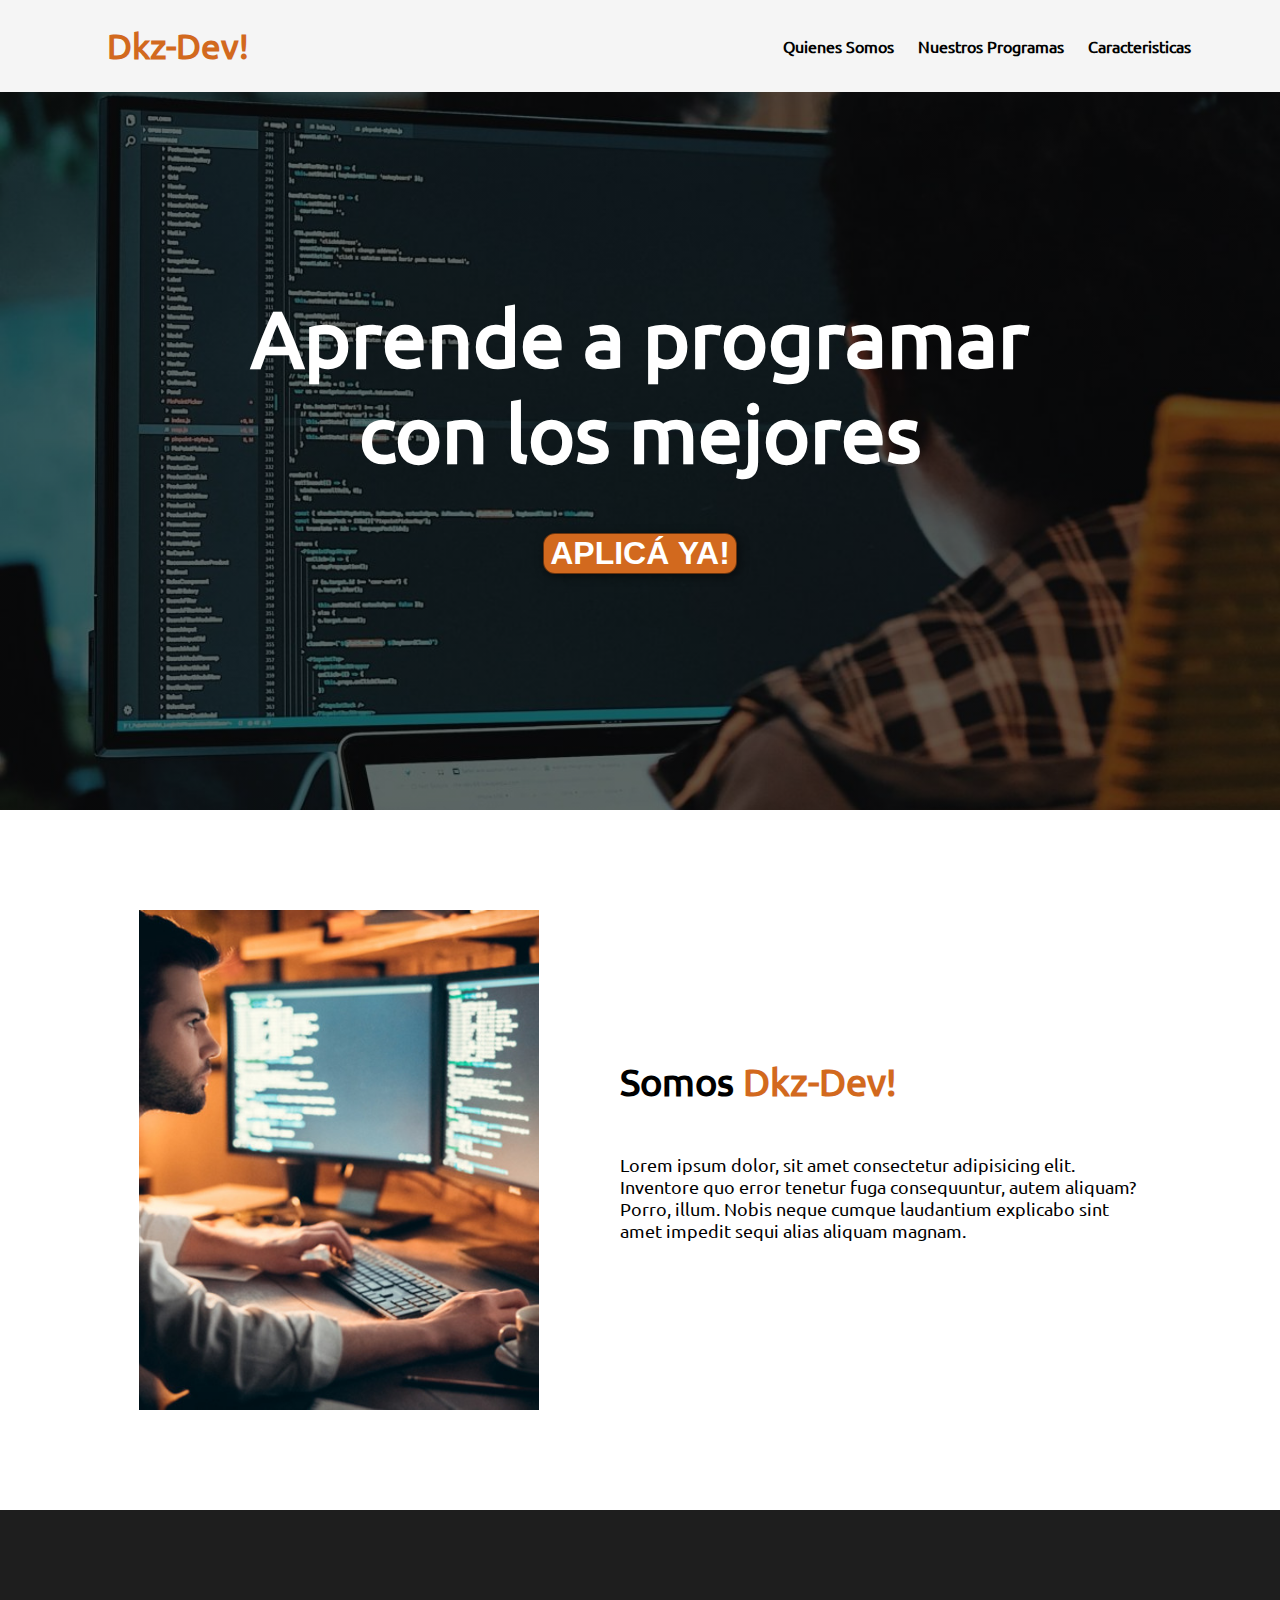
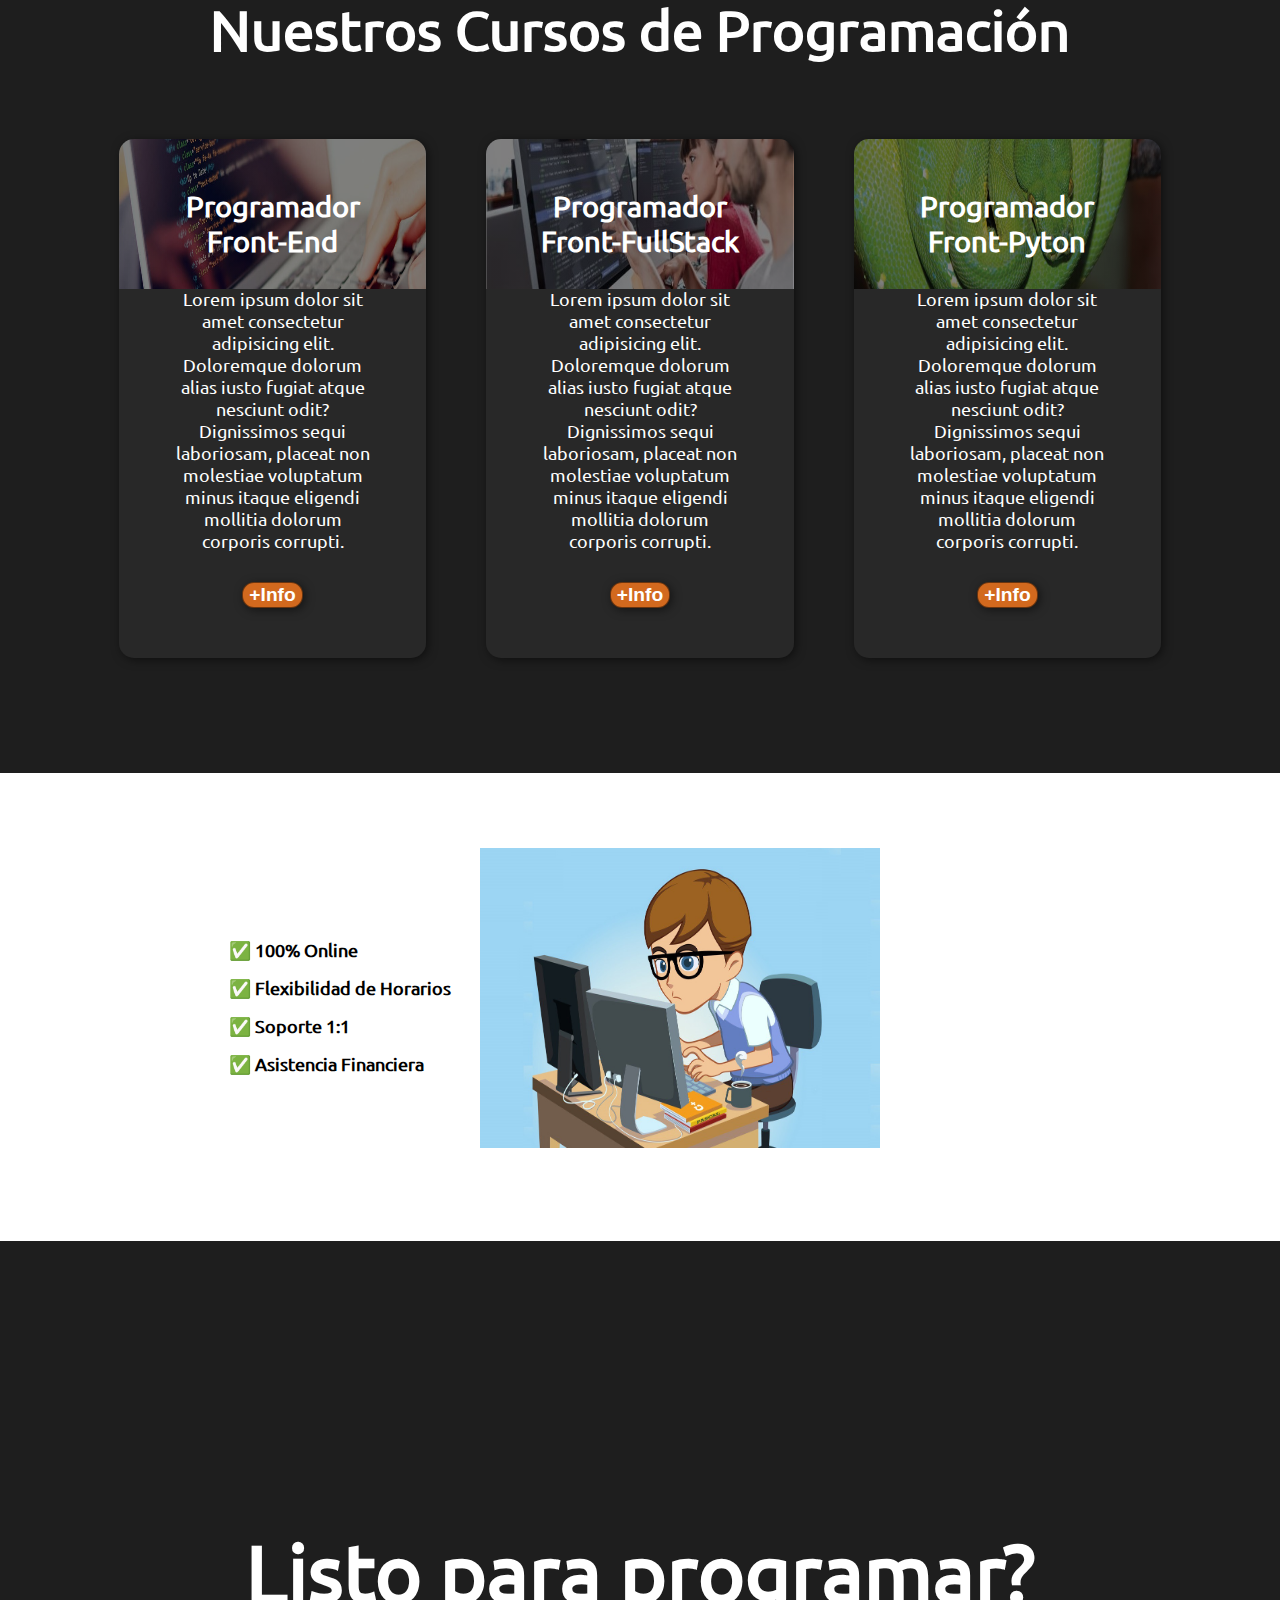
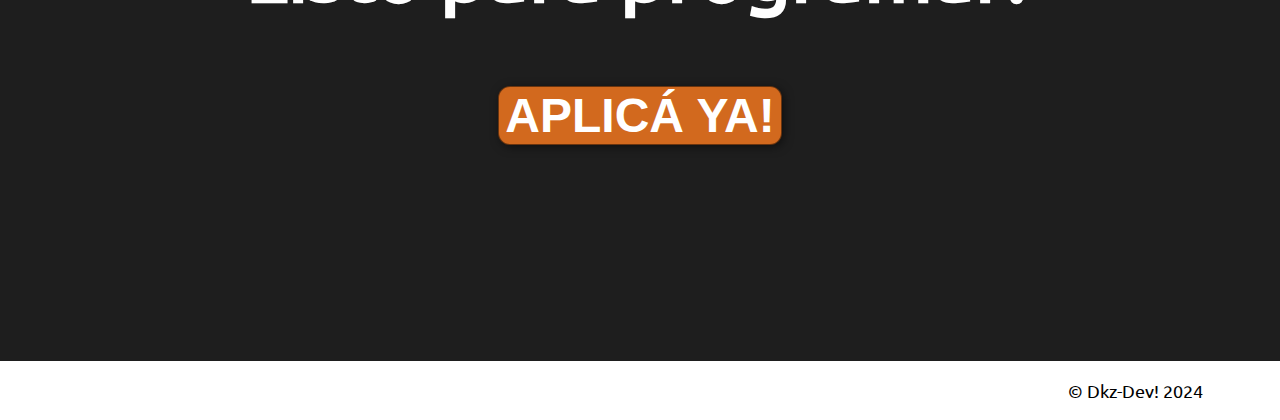
<file: index.html>
<!DOCTYPE html>
<html lang="en">
<head>
    <meta charset="UTF-8">
    <meta name="viewport" content="width=device-width, initial-scale=1.0">
    <title>Sitio Responsivo</title>
            <link rel="stylesheet" href="styles.css">
</head>
<body>
    <header>
        <div class="container">
            <!-- //Vía CSS, la clase "container", retendrá el maximo ancho del sitio, para que no se desborde  -->
            <p class="logo">Dkz-Dev!</p>
            <nav>
                <a href="#somos-proya">Quienes Somos</a>
                <a href="#nuestros-programas">Nuestros Programas</a>
                <a href="#caracteristicas">Caracteristicas</a>
            </nav>
        </div>
    </header>

    <section id="hero">
        <h1>Aprende a programar<br>con los mejores</h1>
        <!-- //[NOTA ] button:onclick()
            El vídeo menciona que se necesita poner el botón dentro de un FROM,
            con un action ó no funcionará, pero tambien se puede madar a funcionar con :
                "onclick=window.open()"
        -->
        <button onclick="window.open('https://github.com/Imix-Dkz/Js-Excercises')" >APLICÁ YA!</button>
    </section>

    <section id="somos-proya">
        <div class="container">
            <div class="img-container"></div>
            <div class="texto">
                <h2>Somos <span class="color-acento">Dkz-Dev!</span></h2>
                <p>Lorem ipsum dolor, sit amet consectetur adipisicing elit. Inventore quo error tenetur fuga consequuntur, autem aliquam? Porro, illum. Nobis neque cumque laudantium explicabo sint amet impedit sequi alias aliquam magnam.</p>
            </div>
        </div>
    </section>

    <section id="nuestros-programas">
        <div class="container">
            <h2>Nuestros Cursos de Programación</h2>
            <div class="programas">
                <!--//Xq "div, programas"
                    porque para poder usar las caracteristicas de CSS, 'nth-child', hay que mandar a llamar a los elementos DENTRO de un contenedor/elemento, el cual sólo tiene que tener elementos del mismo tipo...

                    Por ejemplo, no podriamos usar el DIV superior 'container', xq existe un elemento H2, que es distinto a los DIV 'carta'
                -->

                <div class="carta">
                    <h3>Programador Front-End</h3>
                    <p>Lorem ipsum dolor sit amet consectetur adipisicing elit. Doloremque dolorum alias iusto fugiat atque nesciunt odit? Dignissimos sequi laboriosam, placeat non molestiae voluptatum minus itaque eligendi mollitia dolorum corporis corrupti.</p>
                    <button onclick="window.open('https://github.com/Imix-Dkz/Js-Excercises')">+Info</button>
                </div>
                <div class="carta">
                    <h3>Programador Front-FullStack</h3>
                    <p>Lorem ipsum dolor sit amet consectetur adipisicing elit. Doloremque dolorum alias iusto fugiat atque nesciunt odit? Dignissimos sequi laboriosam, placeat non molestiae voluptatum minus itaque eligendi mollitia dolorum corporis corrupti.</p>
                    <button onclick="window.open('https://github.com/Imix-Dkz/Js-Excercises')">+Info</button>
                </div>
                <div class="carta">
                    <h3>Programador Front-Pyton</h3>
                    <p>Lorem ipsum dolor sit amet consectetur adipisicing elit. Doloremque dolorum alias iusto fugiat atque nesciunt odit? Dignissimos sequi laboriosam, placeat non molestiae voluptatum minus itaque eligendi mollitia dolorum corporis corrupti.</p>
                    <button onclick="window.open('https://github.com/Imix-Dkz/Js-Excercises')">+Info</button>
                </div>
            </div>
        </div>
    </section>

    <section id="caracteristicas">
        <div class="container">
            <ul>
                <li>✅​ 100% Online</li>
                <li>✅​ Flexibilidad de Horarios</li>
                <li>✅​ Soporte 1:1</li>
                <li>✅ Asistencia Financiera​</li>
            </ul>
        </div>
    </section>

    <section id="final">
        <h2>Listo para programar?</h2>
        <button onclick="window.open('https://github.com/Imix-Dkz/Js-Excercises')">APLICÁ YA!</button>
    </section>

    <footer>
        <div class="container">
            <p>&copy; Dkz-Dev! 2024</p>
        </div>
    </footer>
</body>
</html>
</file>
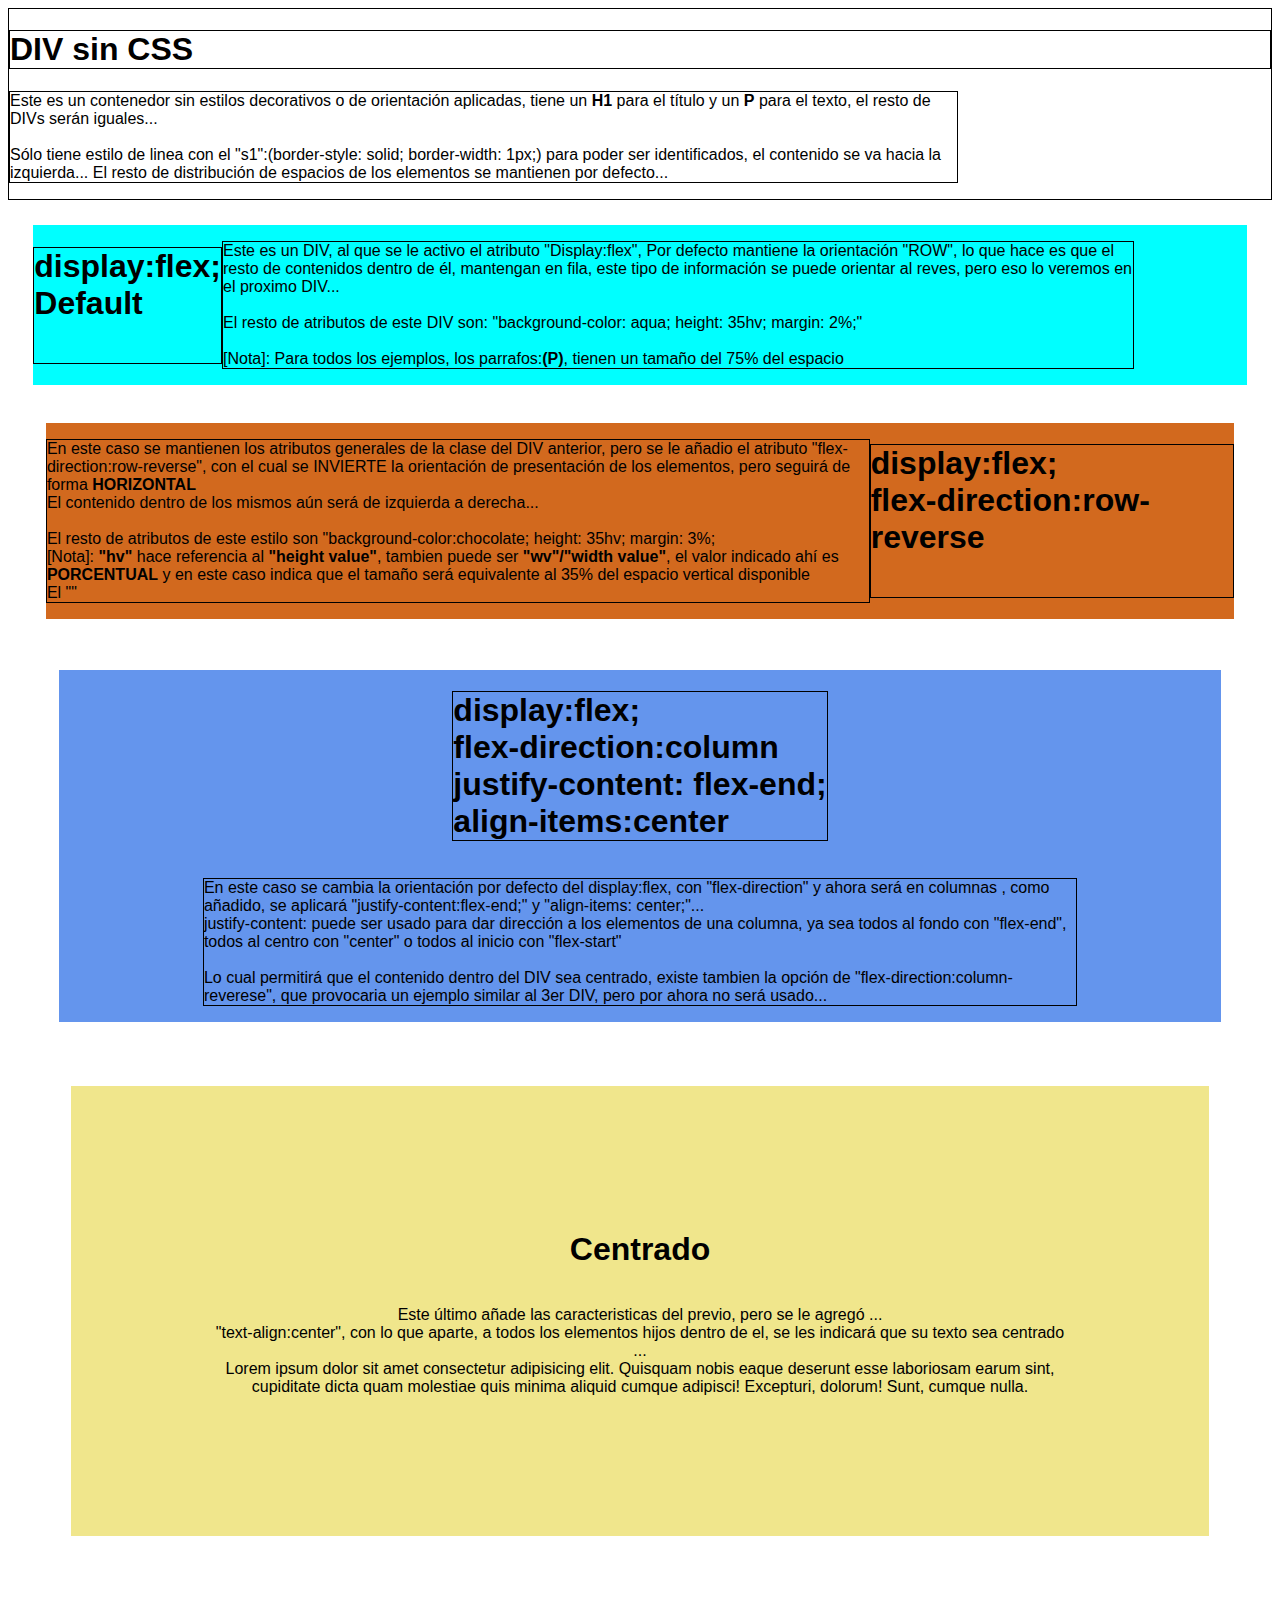
<file: Div-Center/index.html>
<!DOCTYPE html>
<html lang="en">
<head>
    <title>Div Center y sus consideraciones...</title>
</head>
<style>
    body{ font-family: sans-serif; }
    .s1{
        border-style: solid;
        border-width: 1px;
    }
    .div-dos{
        background-color: aqua;
        height: 35hv;
        margin: 2%;

        display: flex;
    }
    .div-tres{
        background-color:chocolate;
        height: 35hv;
        margin: 3%;

        display: flex;
        flex-direction: row-reverse;
    }
    .div-cuatro{
        background-color:cornflowerblue;
        height: 40hv;
        margin: 4%;

        display: flex;
        flex-direction: column;
        justify-content: flex-end;
        align-items: center;
    }
    .div-cinco{
        background-color: khaki;
        height: 50vh;
        margin: 5%;

        display: flex;
        flex-direction: column;
        justify-content: center;
        align-items: center;
        text-align: center;
    }
    p{ width: 75%; }
</style>
<body>
    <section id="seccion-uno">
        <div class="s1">
            <h1 class="s1">DIV sin CSS</h1>
            <p class="s1">
                Este es un contenedor sin estilos decorativos o de orientación aplicadas, tiene un <b>H1</b> para el título y un <b>P</b> para el texto, el resto de DIVs serán iguales...<br>
                <br>
                Sólo tiene estilo de linea con el "s1":(border-style: solid; border-width: 1px;) para poder ser identificados, el contenido se va hacia la izquierda... El resto de distribución de espacios de los elementos se mantienen por defecto...
            </p>
        </div>
    </section><section id="seccion-dos">
        <div class="div-dos">
            <h1 class="s1">display:flex;<br>Default</h1>
            <p class="s1">
                Este es un DIV, al que se le activo el atributo "Display:flex", Por defecto mantiene la orientación "ROW", lo que hace es que el resto de contenidos dentro de él, mantengan en fila, este tipo de información se puede orientar al reves, pero eso lo veremos en el proximo DIV...<br>
                <br>                
                El resto de atributos de este DIV son: "background-color: aqua; height: 35hv; margin: 2%;"<br>
                <br>
                [Nota]: Para todos los ejemplos, los parrafos:<b>(P)</b>, tienen un tamaño del 75% del espacio
            </p>
        </div>
    </section><section id="seccion-tres">
        <div class="div-tres">
            <h1 class="s1">display:flex;<br>flex-direction:row-reverse</h1>
            <p class="s1">
                En este caso se mantienen los atributos generales de la clase del DIV anterior, pero se le añadio el atributo "flex-direction:row-reverse", con el cual se INVIERTE la orientación de presentación de los elementos, pero seguirá de forma <B>HORIZONTAL</B><br>
                El contenido dentro de los mismos aún será de izquierda a derecha...<br>
                <br>
                El resto de atributos de este estilo son "background-color:chocolate; height: 35hv; margin: 3%;<br>
                [Nota]: <b>"hv"</b> hace referencia al <b>"height value"</b>, tambien puede ser <b>"wv"/"width value"</b>, el valor indicado ahí es <b>PORCENTUAL</b> y en este caso  indica que el tamaño será equivalente al 35% del espacio vertical disponible<br>
                El ""
            </p>
        </div>
    </section><section id="seccion-cuatro">
        <div class="div-cuatro">
            <h1 class="s1">
                display:flex;<br>
                flex-direction:column<br>
                justify-content: flex-end;<br>
                align-items:center
            </h1><p class="s1">
                En este caso se cambia la orientación por defecto del display:flex, con "flex-direction" y ahora será en columnas , como añadido, se aplicará "justify-content:flex-end;" y "align-items: center;"...<br>
                justify-content: puede ser usado para dar dirección a los elementos de una columna, ya sea todos al fondo con "flex-end", todos al centro con "center" o todos al inicio con "flex-start"<br>
                <br>
                Lo cual permitirá que el contenido dentro del DIV sea centrado, existe tambien la opción de "flex-direction:column-reverese", que provocaria un ejemplo similar al 3er DIV, pero por ahora no será usado...
            </p>
        </div>
    </section><section id="seccion-cinco">
        
    </section>

    <div class="div-cinco">
        <h1>Centrado</h1>
        <p> Este último añade las caracteristicas del previo, pero se le agregó ... <br>"text-align:center", con lo que aparte, a todos los elementos hijos dentro de el, se les indicará que su texto sea centrado ...<br> Lorem ipsum dolor sit amet consectetur adipisicing elit. Quisquam nobis eaque deserunt esse laboriosam earum sint, cupiditate dicta quam molestiae quis minima aliquid cumque adipisci! Excepturi, dolorum! Sunt, cumque nulla.</p>
    </div>
    
</body>
</html>
</file>
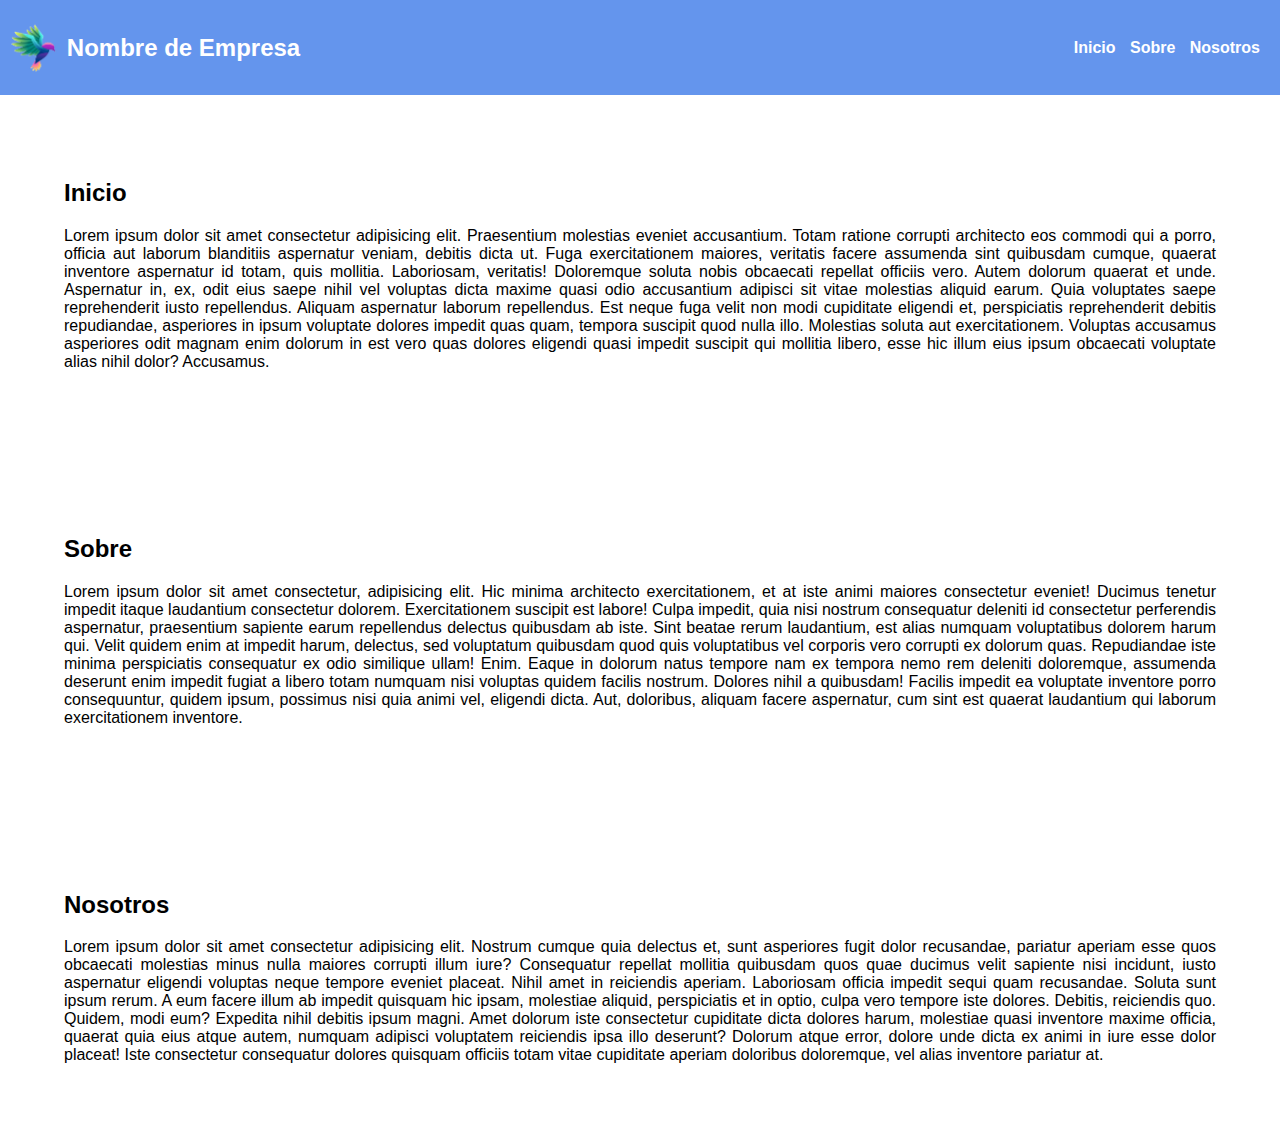
<file: HeadResponsive/index.html>
<!DOCTYPE html>
<html lang="en">
<head>
    <meta charset="UTF-8">
    <meta name="viewport" content="width=device-width, initial-scale=1.0">
    <title>Encabezado Responsivo</title>
</head>
<link rel="stylesheet" href="styles.css">
<body>
    <header>
        <a href="#" class="logo">
            <img src="bLogo.png" alt="Logo de La empresa">
            <h2>Nombre de Empresa</h2>
        </a>
        <nav>
            <a href="#inicio" class="nav-link">Inicio</a>
            <a href="#sobre" class="nav-link">Sobre</a>
            <a href="#nosotros" class="nav-link">Nosotros</a>
        </nav>
    </header>
    <section id="inicio">
        <h2>Inicio</h2>
        <p>Lorem ipsum dolor sit amet consectetur adipisicing elit. Praesentium molestias eveniet accusantium. Totam ratione corrupti architecto eos commodi qui a porro, officia aut laborum blanditiis aspernatur veniam, debitis dicta ut.
        Fuga exercitationem maiores, veritatis facere assumenda sint quibusdam cumque, quaerat inventore aspernatur id totam, quis mollitia. Laboriosam, veritatis! Doloremque soluta nobis obcaecati repellat officiis vero. Autem dolorum quaerat et unde.
        Aspernatur in, ex, odit eius saepe nihil vel voluptas dicta maxime quasi odio accusantium adipisci sit vitae molestias aliquid earum. Quia voluptates saepe reprehenderit iusto repellendus. Aliquam aspernatur laborum repellendus.
        Est neque fuga velit non modi cupiditate eligendi et, perspiciatis reprehenderit debitis repudiandae, asperiores in ipsum voluptate dolores impedit quas quam, tempora suscipit quod nulla illo. Molestias soluta aut exercitationem.
        Voluptas accusamus asperiores odit magnam enim dolorum in est vero quas dolores eligendi quasi impedit suscipit qui mollitia libero, esse hic illum eius ipsum obcaecati voluptate alias nihil dolor? Accusamus.</p>
    </section>
    <section id="sobre">
        <h2>Sobre</h2>
        <p>Lorem ipsum dolor sit amet consectetur, adipisicing elit. Hic minima architecto exercitationem, et at iste animi maiores consectetur eveniet! Ducimus tenetur impedit itaque laudantium consectetur dolorem. Exercitationem suscipit est labore!
        Culpa impedit, quia nisi nostrum consequatur deleniti id consectetur perferendis aspernatur, praesentium sapiente earum repellendus delectus quibusdam ab iste. Sint beatae rerum laudantium, est alias numquam voluptatibus dolorem harum qui.
        Velit quidem enim at impedit harum, delectus, sed voluptatum quibusdam quod quis voluptatibus vel corporis vero corrupti ex dolorum quas. Repudiandae iste minima perspiciatis consequatur ex odio similique ullam! Enim.
        Eaque in dolorum natus tempore nam ex tempora nemo rem deleniti doloremque, assumenda deserunt enim impedit fugiat a libero totam numquam nisi voluptas quidem facilis nostrum. Dolores nihil a quibusdam!
        Facilis impedit ea voluptate inventore porro consequuntur, quidem ipsum, possimus nisi quia animi vel, eligendi dicta. Aut, doloribus, aliquam facere aspernatur, cum sint est quaerat laudantium qui laborum exercitationem inventore.</p>
    </section>
    <section id="nosotros">
        <h2>Nosotros</h2>
        <p>Lorem ipsum dolor sit amet consectetur adipisicing elit. Nostrum cumque quia delectus et, sunt asperiores fugit dolor recusandae, pariatur aperiam esse quos obcaecati molestias minus nulla maiores corrupti illum iure?
        Consequatur repellat mollitia quibusdam quos quae ducimus velit sapiente nisi incidunt, iusto aspernatur eligendi voluptas neque tempore eveniet placeat. Nihil amet in reiciendis aperiam. Laboriosam officia impedit sequi quam recusandae.
        Soluta sunt ipsum rerum. A eum facere illum ab impedit quisquam hic ipsam, molestiae aliquid, perspiciatis et in optio, culpa vero tempore iste dolores. Debitis, reiciendis quo. Quidem, modi eum?
        Expedita nihil debitis ipsum magni. Amet dolorum iste consectetur cupiditate dicta dolores harum, molestiae quasi inventore maxime officia, quaerat quia eius atque autem, numquam adipisci voluptatem reiciendis ipsa illo deserunt?
        Dolorum atque error, dolore unde dicta ex animi in iure esse dolor placeat! Iste consectetur consequatur dolores quisquam officiis totam vitae cupiditate aperiam doloribus doloremque, vel alias inventore pariatur at.</p>
    </section>
</body>
</html>
</file>
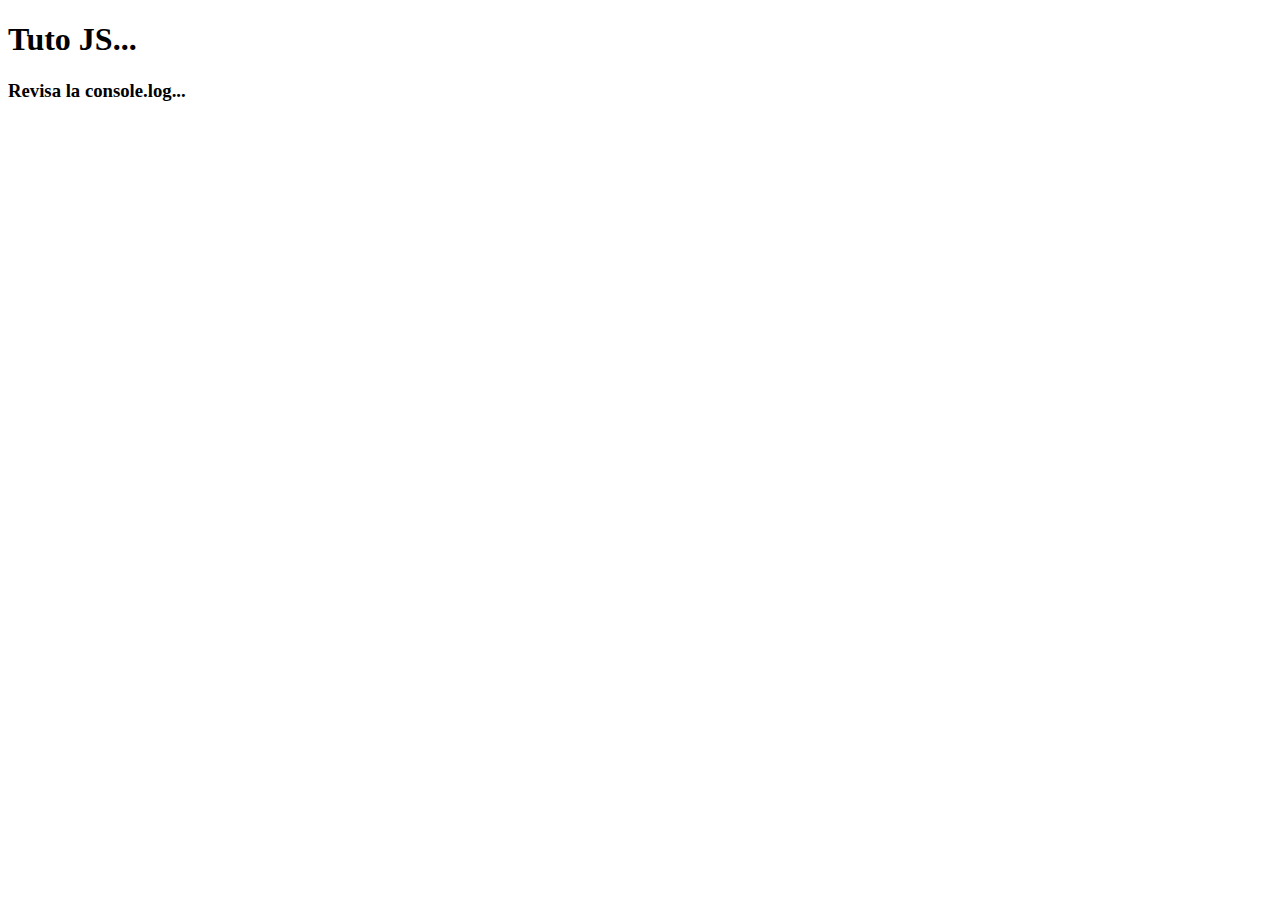
<file: Js-Excercises/index00.html>
<!DOCTYPE html>
<html lang="en">
<head>
    <meta charset="UTF-8">
    <meta name="viewport" content="width=device-width, initial-scale=1.0">
    <title>Tuto JS</title>
    <script src="./index00.js"></script>
</head>
<body>
    <h1>Tuto JS...</h1>
    <h3>Revisa la console.log...</h3>
</body>
</html>
</file>
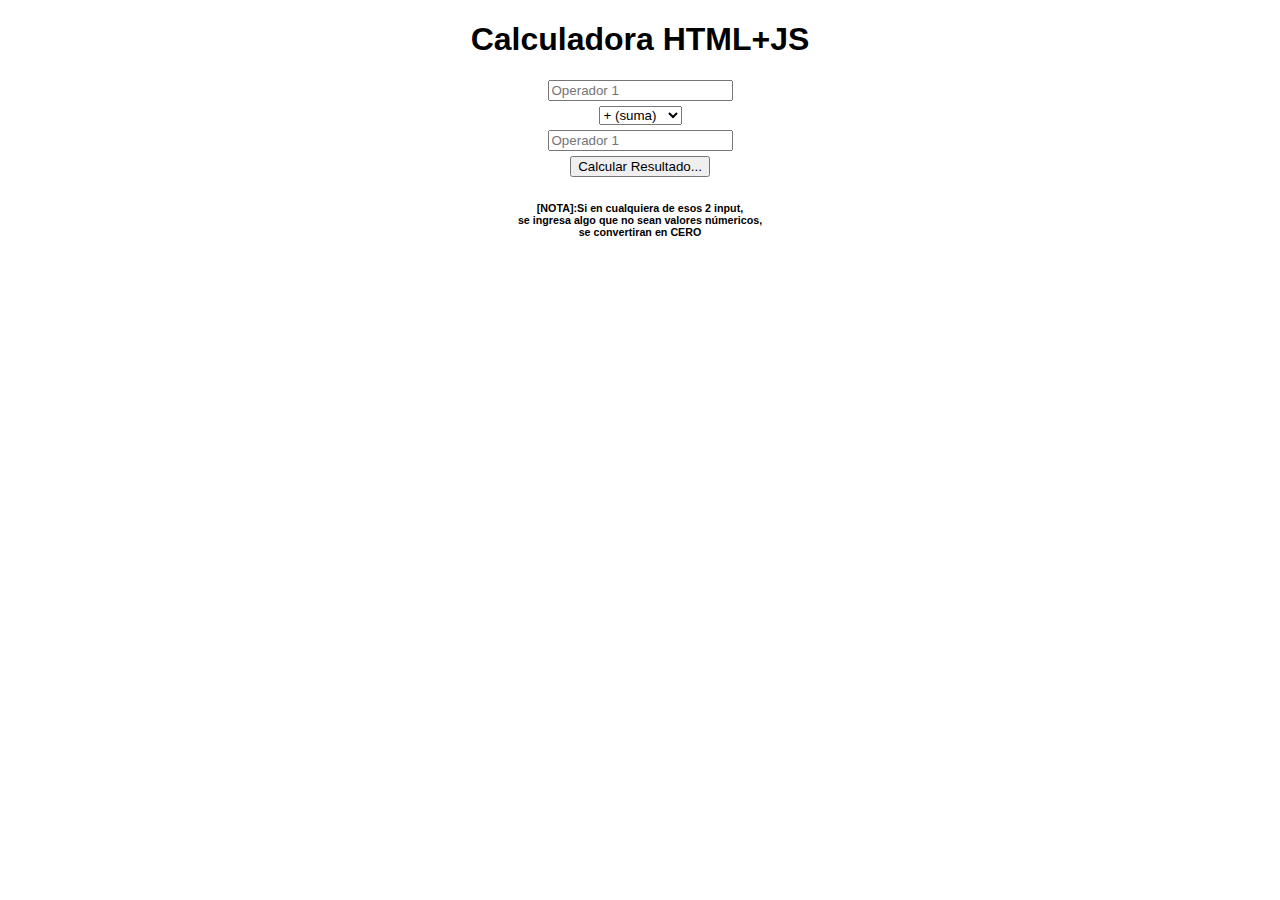
<file: Js-Excercises/index02.html>
<!DOCTYPE html>
<html lang="en">
<head>
    <meta charset="UTF-8">
    <meta name="viewport" content="width=device-width, initial-scale=1.0">
    <title>Calculadora HTML</title>
    <script src="./index02.js" defer></script>
    <link rel="stylesheet" href="./tuto_js.css">
</head>
<body>
    <b><h1>Calculadora HTML+JS</h1></b>
    <input type="text" id="op1" placeholder="Operador 1">
    <select id="operacion" onchange="calcula()">
        <option value="sum">+ (suma)</option>
        <option value="res">- (resta)</option>
        <option value="mul">x (por)</option>
        <option value="div">/ (divición)</option>
    </select>
    <input type="text" id="op2" placeholder="Operador 1">
    <button type="button" onclick="calcula()">Calcular Resultado...</button>
    <p id="Res"></p>
    <p><h6><b>[NOTA]:</b>Si en cualquiera de esos 2 input,
        <BR> se ingresa algo que no sean valores númericos,
            <BR>se convertiran en CERO</h6></p>
</body>
</html>
</file>
<file: styles.css>
/* //Durante el desarrollo del CSS...
    Se recomienda una aproximación de diseño tipo:
        * MobileFirst, orden de desarrollo de componentes
        * Esto porque durante el desarrollo empresarial se acostumbra eso para poder presentar un primer avance a los clientes
        * 2do, porque despues resulta más facil adecuar los elementos
        * Se van dando estilos especiales a las distintas secciones(#hero, #somos-proya, etc...)
        * Se añade control de comportamiento de los container, ancho maximo
        * Se considera tambien el comportamiento del header...
*/

*{ /* //Al usar "*", se indica que se afectan a TODOS los elementos del sitio ... */
    box-sizing: border-box; /*Limita el crecimiento de elementos*/
    /*[NOTA]:margin:0 ;
        En ocaciones, es necesario indicar el margen de forma global y luego irlo corrigiendo en los elementos que lo necesiten
        En otras, se omite y se aplica a los que lo vayan a usar

        Esto para evitar en cada caso usar la menor cantidad de código posible
    */

}

/* //Para este ejemplo se probará importando fuentes desde :
    * https://fonts.google.com/specimen/Ubuntu
    * Usando el "@import" directo en el CSS
        @import url('https://fonts.googleapis.com/css2?family=Ubuntu:ital,wght@0,300;0,400;0,500;0,700;1,300;1,400;1,500;1,700&display=swap');

    * Ó descargando y añadiendo la fuente al proyecto:
        https://support.google.com/webdesigner/answer/6163074?hl=en&sjid=4050074121625214531-EU#add-google-fonts

        @font-face {
            font-family: "My Font Name";
            src: url("assets/myfontname.ttf") format("truetype");
        }
*/
@font-face {
    font-family: "Ubuntu";
    src: url("Ubuntu-Regular.ttf") format("truetype");
}

/* //Para hacer un scrolling más suave...
    al momento de desplazarse entre secciones del sitio
    usar... "scroll-behaivor:smooth"
*/
html{ scroll-behavior: smooth; }
body{
    font-family: "Ubuntu", sans-serif;
    /* font-weight: 300;
    font-style: normal; */
    margin: 0;
}

h1{ font-size: 3.2em; } /*Prev 3.5em*/
h2{ font-size: 2.4em; } /*Prev 2.7em*/
h3{ font-size: 1.8em; } /*Prev 2em*/
p{ font-size: 1.15em; } /*Prev 1.25em*/
ul{ list-style: none; }
li{ font-size: 1.11em; } /*1.25em*/

button{
    font-size: 1.2em; /*1.5em*/
    font-weight: bold;
    padding: 12px, 24px;
    /* //If "padding" has 4 values...
        padding: 10px 20px 75px 100px;
            top padding is 10px
            right padding is 20px
            bottom padding is 75px
            left padding is 100px
    */
    border-radius: 12px;
    border: 1px solid rgba(0, 0, 0, 0.5);
    box-shadow: 2px 2px 10px rgba(0, 0, 0, 0.5);
    /* // box-shadow: none|h-offset v-offset blur spread color |inset|initial|inherit;
    */
    color: white;
    background-color: chocolate;
}
button:hover{
    background-color: rgb(160, 80, 23);
}

/*Como la clase "container"...
    Se usó mucho durante el proceso de maquetado se espera que el sitio cobre mucha mejoria si se tienen cuidado de diseñarla de forma correcta...
*/
.container{
    max-width: 88%; /*1400px*/
    margin: auto;
}
/*Durante el desarrollo, el color original del proyecto era "blueviolet"*/
.color-acento{ color:chocolate; }

/*HEADER*/
    header{ background-color: rgb(245, 245, 245); }
    header .logo{
        /*[Nota]: "ELEMENTO Hijo"
            Cuando se indica en CSS un elemento, en este caso "header" y su hijo "logo"( puede ser una 'class'='.nombreClase' ó puede ser un elemento dentro del elemento indicado, Ej. 'header'>'div')
        */
        margin: 0;
        padding: 25px 30px;
        font-weight: bold;
        color: chocolate;
        font-size: 2.2em;
    }
    header .container{
        display: flex;
        flex-direction: column;
        align-items: center;
    }
    header nav{
        display: flex;
        flex-direction: column;
        text-align: center;
        padding-bottom: 5px;
    }
    header a{
        padding: 5px 12px;
        text-decoration: none;
        font-weight: bold;
        color: black;
    }
    header a:hover{ color: chocolate;}

#hero{ /*1er Sección del sitio*/
    display: flex;
    align-items: center;
    justify-content: center;
    text-align: center;
    flex-direction: column;
    height: 90vh; /*Hv: Indica que ocupará al menos el 90% de la pantalla...*/
    color: white;
    /*al usar "linear-gradient"
        Se añade un filtro a la imagen que mejora la legibilidad del texto que está sobre ella, más si son contrarios...

        En este caso es un filtro obscuro con letras blancas
    */
    background-image: linear-gradient(
        0deg,
            rgba(0,0,0,0.5),
            rgba(0,0,0,0.5)
    ), url(media/hero.jpg);
    background-repeat: no-repeat;
    background-size: cover; /*Asi siempre ocupara todo el espacio*/
    background-position: center center;
}
#hero h1{
     color: white; 
     font-size: 3em;
}
#hero button{ font-size: 2em; /*1.75*/ }


#somos-proya{}
#somos-proya .container{
    text-align: center;
    padding: 100px 12px;
    /*height: 85vh; / *85% de la pantallla*/
}

#nuestros-programas{
    background-color: rgb(30, 30, 30);
    color: white;
    text-align: center;
}
#nuestros-programas .container{ 
    padding: 85px 12px; /*150px 12px*/
    /* display: flex;
    flex-direction: column;
    align-items: center; */
}
#nuestros-programas h2{ 
    margin-top: 0px;
    font-size: 2em;
}
#nuestros-programas p{ display: none; }
#nuestros-programas .carta{
    background-position: center center;
    background-size: cover;
    padding: 50px 50px;
    margin:  30px;
    border-radius: 15px;
}

/*[Nota]: No hay que dejar espacios en entre el ":" y palabra y palabra...*/
.carta:first-child{ 
    background-image: linear-gradient(
        0deg,
            rgba(0,0,0,0.5),
            rgba(0,0,0,0.5)
    ), url(media/front-end.jpg);
}
.carta:nth-child(2){
    background-image: linear-gradient(
        0deg,
            rgba(0,0,0,0.5),
            rgba(0,0,0,0.5)
    ), url(media/full-stack.jpg);
}
.carta:nth-child(3){
    background-image: linear-gradient(
        0deg,
            rgba(0,0,0,0.5),
            rgba(0,0,0,0.5)
    ), url(media/python.jpg);
}

#caracteristicas .container{
    text-align: center;
    padding: 150px 12px;
}
#caracteristicas li{
    margin: 16px 0px;
    font-weight: bold;
}

#final{
    display: flex;
    flex-direction: column;
    justify-content: center;
    align-items: center;
    text-align: center;
    background-color: rgb(30, 30, 30);
    color: white;
    height: 80vh;
}
/*El texto en "h2", Mantendrá su tamaño hasta el 90% del ANCHO*/
#final h2{ font-size: 8vw; }
/*Boton igual, pero siempre más chico 50% */
#final button{ font-size: 4vw; }

#footer{ background-color: rgb(230, 230, 230); }
#footer p{
    margin: 0;
    padding: 12px;
    color: rgb(100, 100, 100);
}
#footer .container{
    height: 150px;
    display: flex;
    justify-content: center;
    align-items: flex-end;
}

/*[NOTA]: Sección de DESKTOP...
    Ya que se termino la sección mobile, se procede a definir las reglas de comportamiento en escritorio

    Al usar los "@media" querys, se permite definir comportamientos para distintos tamaños de la pantalla
*/
@media (min-width:850px){ 
    header{
        position: fixed;
        width: 100%;
    }
    header .container{ 
        flex-direction: row;
        justify-content: space-between;
    }
    header nav{
        flex-direction: row;
        padding-bottom: 0;
        padding-right: 30;
    }
    
    #hero h1{ font-size: 5em; }

    /*"#somos-proya" ...
        Es una sección que gestiona muchos más cambios para el comportamiento deseado...
    */
    #somos-proya .container{
        display: flex;
        justify-content: space-evenly;
    }
    #somos-proya .texto{
        width: 50%;
        max-width: 600px;
        text-align: initial;
        padding-left: 30px;
        display: flex;
        flex-direction: column;
        justify-content: center;
    }
    #somos-proya h2{ margin-top: 0px; }
    #somos-proya .img-container{
        background-image: url("media/somos-proya.jpg");
        background-size: cover;
        background-position: center center;
        height: 500px;
        width: 400px;
    }

    /* #nuestros-programas
        Incluye cambios especiales para poder ajustar de forma dinamica la ditribución de los elementos
        del los cursos a presentar...


    */
    #nuestros-programas .programas{
        display: flex;
        justify-content: center;
    }
    #nuestros-programas p{
        display: block;
        margin-bottom: 30px;
    }
    #nuestros-programas h2{
        font-size: 3.5em;
    }
    #nuestros-programas h3{
        margin-top: 0;
    }
    #nuestros-programas .carta{
        padding: 50px;
        background-size: 100% 150px;
        background-repeat: no-repeat;
        background-position: top;
        background-color: rgba(50, 50, 50,  0.5);
        box-shadow: 2px 2px 10px rgba(0, 0, 0,  0.5);
    }

    .carta:first-child{ 
        background-image: linear-gradient(
            0deg,
                rgba(0,0,0,0.5),
                rgba(0,0,0,0.5)
        ), url(media/front-end-cropped.jpg);
    }
    .carta:nth-child(2){
        background-image: linear-gradient(
            0deg,
                rgba(0,0,0,0.5),
                rgba(0,0,0,0.5)
        ), url(media/full-stack-cropped.jpg);
    }
    .carta:nth-child(3){
        background-image: linear-gradient(
            0deg,
                rgba(0,0,0,0.5),
                rgba(0,0,0,0.5)
        ), url(media/python-cropped.jpg);
    }

    /* #caracteristicas
        Ya que está sección es más vacia, se organizará su disposición de otra forma para que se veá más completa.

        O al menos de la impresión de más contenido
    */
    #caracteristicas{
        background-image: url(media/background-2.jpeg);
        background-repeat: no-repeat;
        background-size: 400px 300px;
        background-position: calc(100vw - 400px) 75px;
        /* calc(100vw - 400px)
            lo que hace es ajustar el formato de presentación de la inforamción, basado en el ancho(w) total(100%) de la vista(v) y restarle 400px para definir donde colocará la imagén
        */
    }
    #caracteristicas .container{ text-align: initial; }
    #caracteristicas ul{
        margin-left: 100px;
    }

    #final h2{ font-size: 5em; }
    #final button{ font-size: 3em; }
    
    footer .container{ 
        text-align: right;
        justify-content: flex-end; }
}
@media (min-width: 1200px){
    #caracteristicas{ background-position-x: calc(100vw - 800px); }
}
</file>
<file: HeadResponsive/styles.css>
html{ scroll-behavior: smooth; }
header{
    display: flex;
    height: 75px;
    background-color:cornflowerblue;
    justify-content: space-between;
    align-items: center;
    padding: 10px;
}

a{ 
    text-decoration: none; 
    color:white;
}
nav a{
    font-weight: bold;
    padding-right: 10px;
}
nav a:hover{ color:aqua ;}

.logo{ 
    display: flex;
    align-items: center;
}
.logo img{ 
    height: 50px;
    margin-right: 10px;
}

body{
    margin: 0;
    font-family: sans-serif;
}

section{
    padding: 5%;
    text-align: justify;
}

@media( max-width: 550px){
    header{ 
        flex-direction: column;
        font-size: .8em;
    }
    .logo img{ 
        height: 40px;
        margin-right: 15px;
    }
    /* header{ font-size: .75em;}
    header a */
    nav{ padding: 2% 0px;}
}
</file>
<file: Js-Excercises/tuto_js.css>
body{
    font-family: sans-serif;
    text-align: center;
}
input, select{
    display: block;
    margin: auto;
    margin-bottom: 5px;
}
</file>
